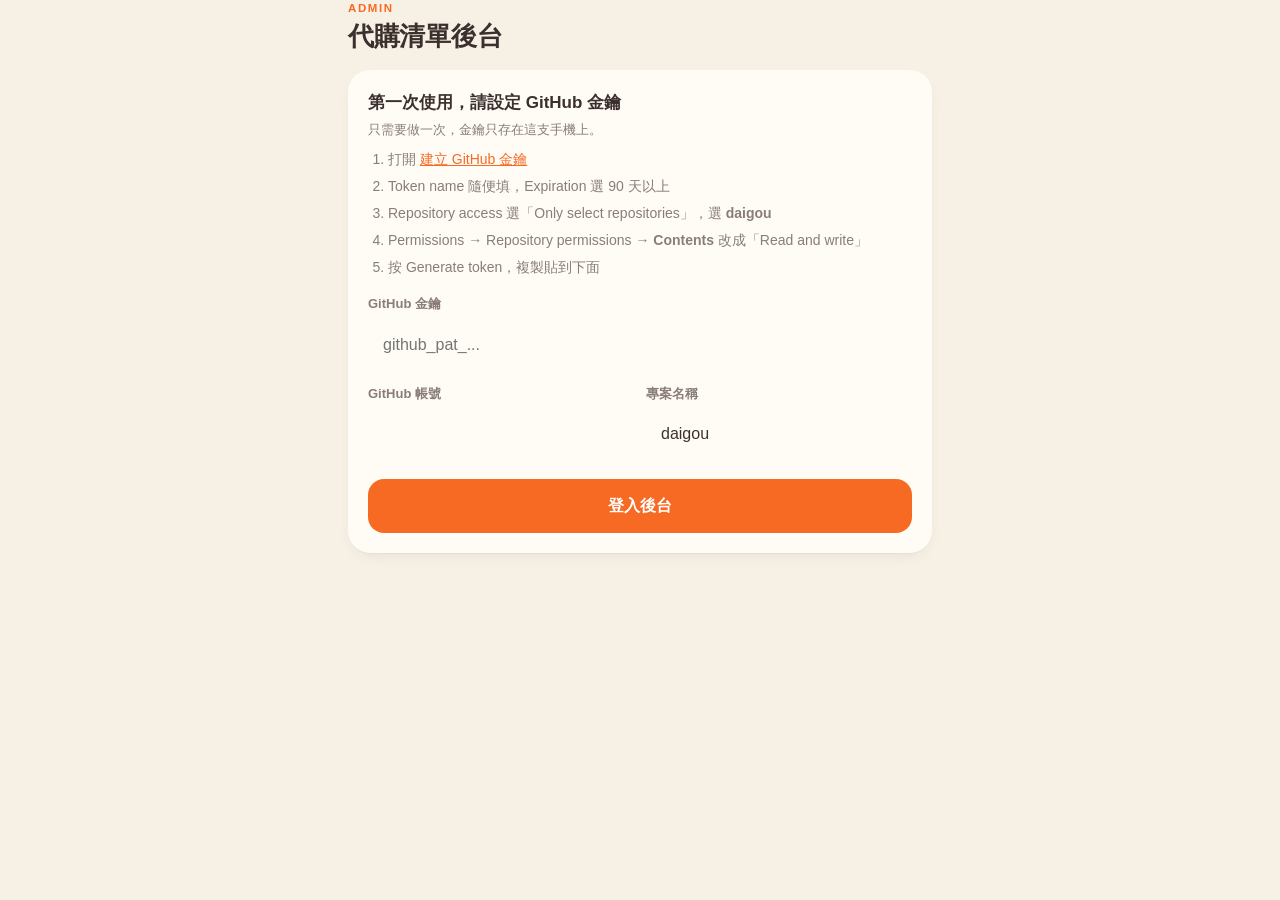
<file: admin.html>
<!doctype html>
<html lang="zh-Hant">
<head>
<meta charset="utf-8">
<meta name="viewport" content="width=device-width, initial-scale=1, viewport-fit=cover">
<meta name="theme-color" content="#F7F1E5">
<meta name="apple-mobile-web-app-capable" content="yes">
<meta name="mobile-web-app-capable" content="yes">
<meta name="apple-mobile-web-app-status-bar-style" content="default">
<meta name="apple-mobile-web-app-title" content="代購後台">
<link rel="apple-touch-icon" href="apple-touch-icon.png">
<link rel="icon" href="icon-192.png">
<link rel="stylesheet" href="app.css">
<title>代購清單・後台</title>
</head>
<body>
<div id="app"></div>
<script src="icons.js"></script><script src="rate.js"></script><script src="admin.js"></script>
</body>
</html>
</file>
<file: app.css>
:root{
  --hb-background:#F7F1E5;
  --hb-surface:#ECE5DA;
  --hb-text:#3C302E;
  --hb-primary:#D9E5FF;
  --hb-accent:#F66A24;
  --hb-on-primary:#1A1A1A;
  /* 由主色延伸出的輔助色 */
  --card:#FFFCF6;
  --muted:#8A7D78;
  --line:#E2D9CC;
  --accent-soft:#FDE6D8;
  --shadow:0 1px 0 rgba(60,48,46,.04),0 6px 18px -10px rgba(60,48,46,.18);
}
*{box-sizing:border-box;-webkit-tap-highlight-color:transparent}
html,body{margin:0}
body{background:var(--hb-background);color:var(--hb-text);font:16px/1.5 -apple-system,BlinkMacSystemFont,"SF Pro Text","PingFang TC","Noto Sans TC","Microsoft JhengHei",sans-serif;-webkit-font-smoothing:antialiased;padding-bottom:calc(96px + env(safe-area-inset-bottom))}
button,input,textarea,select{font:inherit;color:inherit}
button{cursor:pointer}
a{color:var(--hb-accent)}
svg.i{width:1em;height:1em;vertical-align:-.13em;flex:none}
.wrap{max-width:620px;margin:0 auto;padding:0 18px}

/* ---------- 頁首 ---------- */
header{padding-top:calc(30px + env(safe-area-inset-top))}
.top{display:flex;align-items:flex-start;gap:12px}
.top>div{flex:1;min-width:0}
.eyebrow{margin:0 0 4px;font-size:11.5px;letter-spacing:.14em;color:var(--hb-accent);font-weight:700}
.top h1{margin:0;font-size:26px;line-height:1.2;font-weight:800;letter-spacing:-.01em;word-break:break-word}
.top h1 small{display:block;font-size:13px;font-weight:500;color:var(--muted);letter-spacing:0;margin-top:4px}
.iconbtn{flex:none;width:44px;height:44px;border-radius:14px;border:0;background:var(--hb-surface);color:var(--hb-text);display:flex;align-items:center;justify-content:center;font-size:20px}

.summary{margin-top:18px;background:var(--hb-primary);color:var(--hb-on-primary);border-radius:24px;padding:18px;display:flex;align-items:center;gap:18px}
.ring{position:relative;width:84px;height:84px;flex:none}
.ring svg{width:84px;height:84px;transform:rotate(-90deg)}
.ring circle{fill:none;stroke-width:9}
.ring .track{stroke:rgba(26,26,26,.09)}
.ring .val{stroke:var(--hb-accent);stroke-linecap:round;transition:stroke-dashoffset .5s}
.ring div{position:absolute;inset:0;display:flex;flex-direction:column;align-items:center;justify-content:center;line-height:1.1}
.ring b{font-size:22px;font-weight:800}
.ring small{font-size:11px;opacity:.6}
.sumtext{min-width:0}
.sumtext small{display:block;font-size:12.5px;opacity:.6}
.sumtext .big{display:block;font-size:26px;font-weight:800;letter-spacing:-.01em;line-height:1.2}
.sumtext .sub{display:block;font-size:13px;opacity:.7;margin-top:2px;line-height:1.45}
.stats{display:grid;grid-template-columns:1fr 1fr;gap:10px;flex:1}
.stats div{background:rgba(255,255,255,.55);border-radius:14px;padding:10px 12px}
.stats small{display:block;font-size:12px;opacity:.6}
.stats b{font-size:19px;font-weight:800}
.stats em{display:block;font-style:normal;font-size:12px;opacity:.65}
.updated{margin:10px 2px 0;font-size:12px;color:var(--muted)}
.offline{margin-top:12px;background:var(--hb-surface);border-radius:14px;padding:10px 14px;font-size:13.5px;display:flex;gap:8px;align-items:center}
.offline::before{content:"";width:8px;height:8px;border-radius:50%;background:var(--hb-accent);flex:none}

/* ---------- 篩選 ---------- */
.filters{position:sticky;top:0;z-index:5;background:var(--hb-background);padding:16px 0 10px;margin:0 -18px;padding-left:18px;padding-right:18px}
.seg{display:flex;background:var(--hb-surface);border-radius:14px;padding:4px}
.seg button{flex:1;border:0;background:none;padding:8px 0;border-radius:11px;font-size:14.5px;color:var(--muted);font-weight:600;white-space:nowrap}
.seg button.on{background:var(--card);color:var(--hb-text);box-shadow:0 1px 3px rgba(60,48,46,.12)}
.seg button i{font-style:normal;display:inline-block;min-width:18px;padding:0 5px;margin-left:3px;border-radius:9px;background:var(--hb-accent);color:#fff;font-size:11.5px;line-height:18px}
.chips{display:flex;gap:8px;overflow-x:auto;margin:10px -18px 0;padding:0 18px 2px;scrollbar-width:none}
.chips::-webkit-scrollbar{display:none}
.chip{flex:none;border:1px solid var(--line);background:transparent;border-radius:999px;padding:6px 14px;font-size:13.5px;color:var(--hb-text)}
.chip.on{background:var(--hb-text);border-color:var(--hb-text);color:var(--hb-background)}

/* ---------- 商品卡 ---------- */
.list{display:flex;flex-direction:column;gap:12px;margin-top:4px}
.card{position:relative;background:var(--card);border-radius:22px;padding:14px;display:grid;grid-template-columns:80px 1fr 40px;gap:12px;box-shadow:var(--shadow);transition:opacity .2s,background .2s}
.thumb{width:80px;height:80px;border-radius:16px;background:var(--hb-surface) center/cover no-repeat;display:block;border:0;padding:0}
.noimg{width:80px;height:80px;border-radius:16px;background:var(--hb-surface);display:flex;align-items:center;justify-content:center;color:var(--muted);font-size:26px}
.info{min-width:0}
.meta{display:flex;flex-wrap:wrap;gap:6px;margin-bottom:6px}
.store{border:0;display:inline-flex;align-items:center;gap:4px;font-size:12px;font-weight:600;background:var(--hb-primary);color:var(--hb-on-primary);border-radius:8px;padding:2px 8px}
.badge{display:inline-flex;align-items:center;gap:4px;font-size:12px;font-weight:700;border-radius:8px;padding:2px 8px;background:var(--hb-accent);color:#fff}
.badge.oos{background:var(--hb-text);color:var(--hb-background)}
.name{font-weight:700;font-size:16.5px;line-height:1.35;margin:0;word-break:break-word}
.price{display:flex;align-items:baseline;flex-wrap:wrap;gap:4px 8px;margin-top:6px}
.price b{font-size:18px;font-weight:800;letter-spacing:-.01em}
.price span{font-size:13px;color:var(--muted)}
.price .qty{color:var(--hb-text);font-weight:700;background:var(--hb-surface);border-radius:7px;padding:0 7px;font-size:12.5px}
.note{font-size:13.5px;color:var(--muted);margin-top:8px;padding-left:10px;border-left:2px solid var(--line);white-space:pre-wrap;word-break:break-word}
.report{font-size:13.5px;margin-top:8px;background:var(--accent-soft);color:#9A3B0C;border-radius:10px;padding:6px 10px;white-space:pre-wrap;word-break:break-word}
.actions{display:flex;gap:6px;margin-top:10px}
.pill{border:1px solid var(--line);background:transparent;border-radius:999px;padding:4px 11px;font-size:12.5px;color:var(--muted);white-space:nowrap;display:inline-flex;align-items:center;gap:5px}
.pill.on{background:var(--hb-text);border-color:var(--hb-text);color:var(--hb-background)}
.check{width:40px;height:40px;border-radius:50%;border:2px solid var(--line);background:transparent;display:flex;align-items:center;justify-content:center;padding:0;transition:.15s}
.check svg{width:22px;height:22px;opacity:0;transform:scale(.5);transition:.15s}
.card.done{background:transparent;box-shadow:none;border:1px dashed var(--line)}
.card.done .thumb{opacity:.55}
.card.done .name{text-decoration:line-through;text-decoration-color:var(--hb-accent);text-decoration-thickness:2px;opacity:.6}
.card.done .price,.card.done .note{opacity:.55}
.card.done .check{background:var(--hb-accent);border-color:var(--hb-accent);box-shadow:0 6px 14px -6px var(--hb-accent)}
.card.done .check svg{opacity:1;transform:none}
.card.oos{background:var(--hb-surface);box-shadow:none}
.card.oos .thumb{filter:grayscale(.8);opacity:.7}
.edit-row{grid-column:1/-1;display:flex;gap:8px;border-top:1px solid var(--line);padding-top:12px;margin-top:2px}
.edit-row button{flex:1;border:0;background:var(--hb-surface);border-radius:12px;padding:9px 0;font-size:14px;font-weight:600;display:flex;align-items:center;justify-content:center;gap:6px}
.edit-row .del{color:#C2410C}
.edit-row button:disabled{opacity:.35}
.empty{text-align:center;color:var(--muted);padding:48px 0}

/* ---------- 浮動按鈕 ---------- */
.fab{position:fixed;left:50%;transform:translateX(-50%);bottom:calc(20px + env(safe-area-inset-bottom));border:0;background:var(--hb-accent);color:#fff;border-radius:999px;padding:15px 28px;font-size:16px;font-weight:700;box-shadow:0 10px 24px -8px rgba(246,106,36,.7);z-index:10;display:flex;align-items:center;gap:8px}
.adminbar{display:flex;gap:10px;margin-top:12px}
.adminbar a,.adminbar button{flex:1;border:0;background:var(--hb-surface);color:var(--hb-text);border-radius:14px;padding:11px 0;font-size:14px;font-weight:600;text-align:center;text-decoration:none;display:flex;align-items:center;justify-content:center;gap:6px}

/* ---------- 底部面板 ---------- */
.mask{position:fixed;inset:0;background:rgba(60,48,46,.4);z-index:20;display:none;-webkit-backdrop-filter:blur(2px);backdrop-filter:blur(2px)}
.mask.show{display:block}
.sheet{position:fixed;left:0;right:0;bottom:0;z-index:21;background:var(--hb-background);border-radius:26px 26px 0 0;max-height:92vh;overflow:auto;padding:10px 20px calc(24px + env(safe-area-inset-bottom));transform:translateY(105%);visibility:hidden;transition:transform .28s cubic-bezier(.2,.8,.2,1),visibility .28s}
.sheet.show{transform:none;visibility:visible}
.sheet::before{content:"";display:block;width:40px;height:5px;border-radius:3px;background:var(--line);margin:0 auto 14px}
.sheet .inner{max-width:580px;margin:0 auto}
.sheet h2{font-size:20px;font-weight:800;margin:0 0 16px;display:flex;align-items:center;gap:10px}
.sheet h2 button{margin-left:auto;border:0;background:var(--hb-surface);border-radius:50%;width:34px;height:34px;font-size:15px;flex:none}
.field{margin-bottom:14px}
.field label{display:block;font-size:13px;font-weight:600;color:var(--muted);margin-bottom:6px}
.field input,.field textarea,.field select{width:100%;border:1.5px solid transparent;border-radius:14px;padding:12px 14px;background:var(--card);font-size:16px;outline:none;transition:border-color .15s}
.field input:focus,.field textarea:focus{border-color:var(--hb-accent)}
.field textarea{min-height:84px;resize:vertical}
.row2{display:grid;grid-template-columns:1fr 1fr;gap:12px}
.imgpick{display:flex;gap:14px;align-items:center}
.imgpick .prevbox{flex:none;width:92px;height:92px;border-radius:16px;background:var(--hb-surface) center/cover no-repeat;display:flex;align-items:center;justify-content:center;color:var(--muted);font-size:12px}
.imgpick label.btn{display:inline-flex;align-items:center;gap:6px;background:var(--hb-primary);color:var(--hb-on-primary);border-radius:12px;padding:9px 14px;font-size:14px;font-weight:600;margin:0}
.imgpick .chip{margin-top:0}
.primary{width:100%;border:0;background:var(--hb-accent);color:#fff;border-radius:16px;padding:15px;font-size:16px;font-weight:700;margin-top:6px}
.primary:disabled{opacity:.6}
.menu{background:var(--card);border-radius:18px;overflow:hidden}
.menu button{display:flex;width:100%;align-items:center;gap:14px;text-align:left;border:0;background:none;padding:14px 16px;font-size:16px;font-weight:600}
.menu button+button{border-top:1px solid var(--hb-surface)}
.menu button>span{width:38px;height:38px;border-radius:12px;background:var(--hb-primary);color:var(--hb-on-primary);display:flex;align-items:center;justify-content:center;font-size:18px;flex:none}
.menu button small{display:block;color:var(--muted);font-size:12.5px;font-weight:400}
.hint{font-size:13px;color:var(--muted);margin:-4px 0 14px}
.steps{padding-left:22px;line-height:1.9;margin:0 0 12px}
.lightbox{position:fixed;inset:0;background:rgba(30,24,22,.92);z-index:30;display:none;align-items:center;justify-content:center;padding:20px}
.lightbox.show{display:flex}
.lightbox img{max-width:100%;max-height:100%;border-radius:18px}
.toast{position:fixed;left:50%;bottom:calc(92px + env(safe-area-inset-bottom));transform:translateX(-50%);background:var(--hb-text);color:var(--hb-background);padding:10px 18px;border-radius:999px;font-size:14px;z-index:40;opacity:0;pointer-events:none;transition:opacity .2s;max-width:90vw;text-align:center}
.toast.show{opacity:1}
.saving{position:fixed;top:calc(12px + env(safe-area-inset-top));left:50%;transform:translateX(-50%);background:var(--hb-text);color:var(--hb-background);border-radius:999px;padding:7px 16px;font-size:13.5px;z-index:41;display:none}
.saving.show{display:block}

/* ---------- 後台登入 ---------- */
.login{background:var(--card);border-radius:22px;padding:20px;margin-top:18px;box-shadow:var(--shadow)}
.login h3{margin:0 0 4px;font-size:17px}
.login ol{padding-left:20px;margin:10px 0 16px;font-size:14px;color:var(--muted)}
.login ol li{margin-bottom:6px}
.login .err{color:#C2410C;font-size:14px;font-weight:600}

/* ---------- 地點資訊 ---------- */
.store .more{display:inline-flex;margin-left:2px;padding-left:5px;border-left:1px solid rgba(26,26,26,.15);opacity:.7}
.sheet h2 .i{color:var(--hb-accent)}
.storecard{background:var(--card);border-radius:18px;padding:6px 16px}
.srow{display:flex;gap:12px;align-items:flex-start;padding:12px 0;font-size:15px;white-space:pre-wrap;word-break:break-word}
.srow+.srow{border-top:1px solid var(--hb-surface)}
.srow>.i{font-size:20px;color:var(--hb-accent);margin-top:2px}
.srow small{display:block;font-size:12px;color:var(--muted);font-weight:600}
.maplink{display:flex;align-items:center;justify-content:center;gap:8px;text-decoration:none;margin-top:12px}
.sitem{display:flex;align-items:center;gap:10px;padding:12px 16px;font-size:15px}
.sitem+.sitem{border-top:1px solid var(--hb-surface)}
.sitem span{width:22px;height:22px;border-radius:50%;border:2px solid var(--line);display:flex;align-items:center;justify-content:center;flex:none;font-size:12px;color:#fff}
.sitem.done span{background:var(--hb-accent);border-color:var(--hb-accent)}
.sitem.done{color:var(--muted);text-decoration:line-through}
.sitem.oos span{border-color:var(--hb-text);color:var(--hb-text)}
.sitem em{margin-left:auto;font-style:normal;color:var(--muted);font-size:13px}
.fieldset{background:var(--hb-surface);border-radius:18px;padding:14px 14px 2px;margin-bottom:14px}
.fieldset>p{margin:0 0 10px;font-size:13px;color:var(--muted)}
.toggle{display:flex;align-items:center;gap:12px;background:var(--card);border-radius:14px;padding:12px 14px;margin-bottom:14px;font-weight:600}
.toggle input{width:22px;height:22px;accent-color:var(--hb-accent);margin:0}
.toggle small{display:block;font-weight:400;color:var(--muted);font-size:12.5px}
</file>
